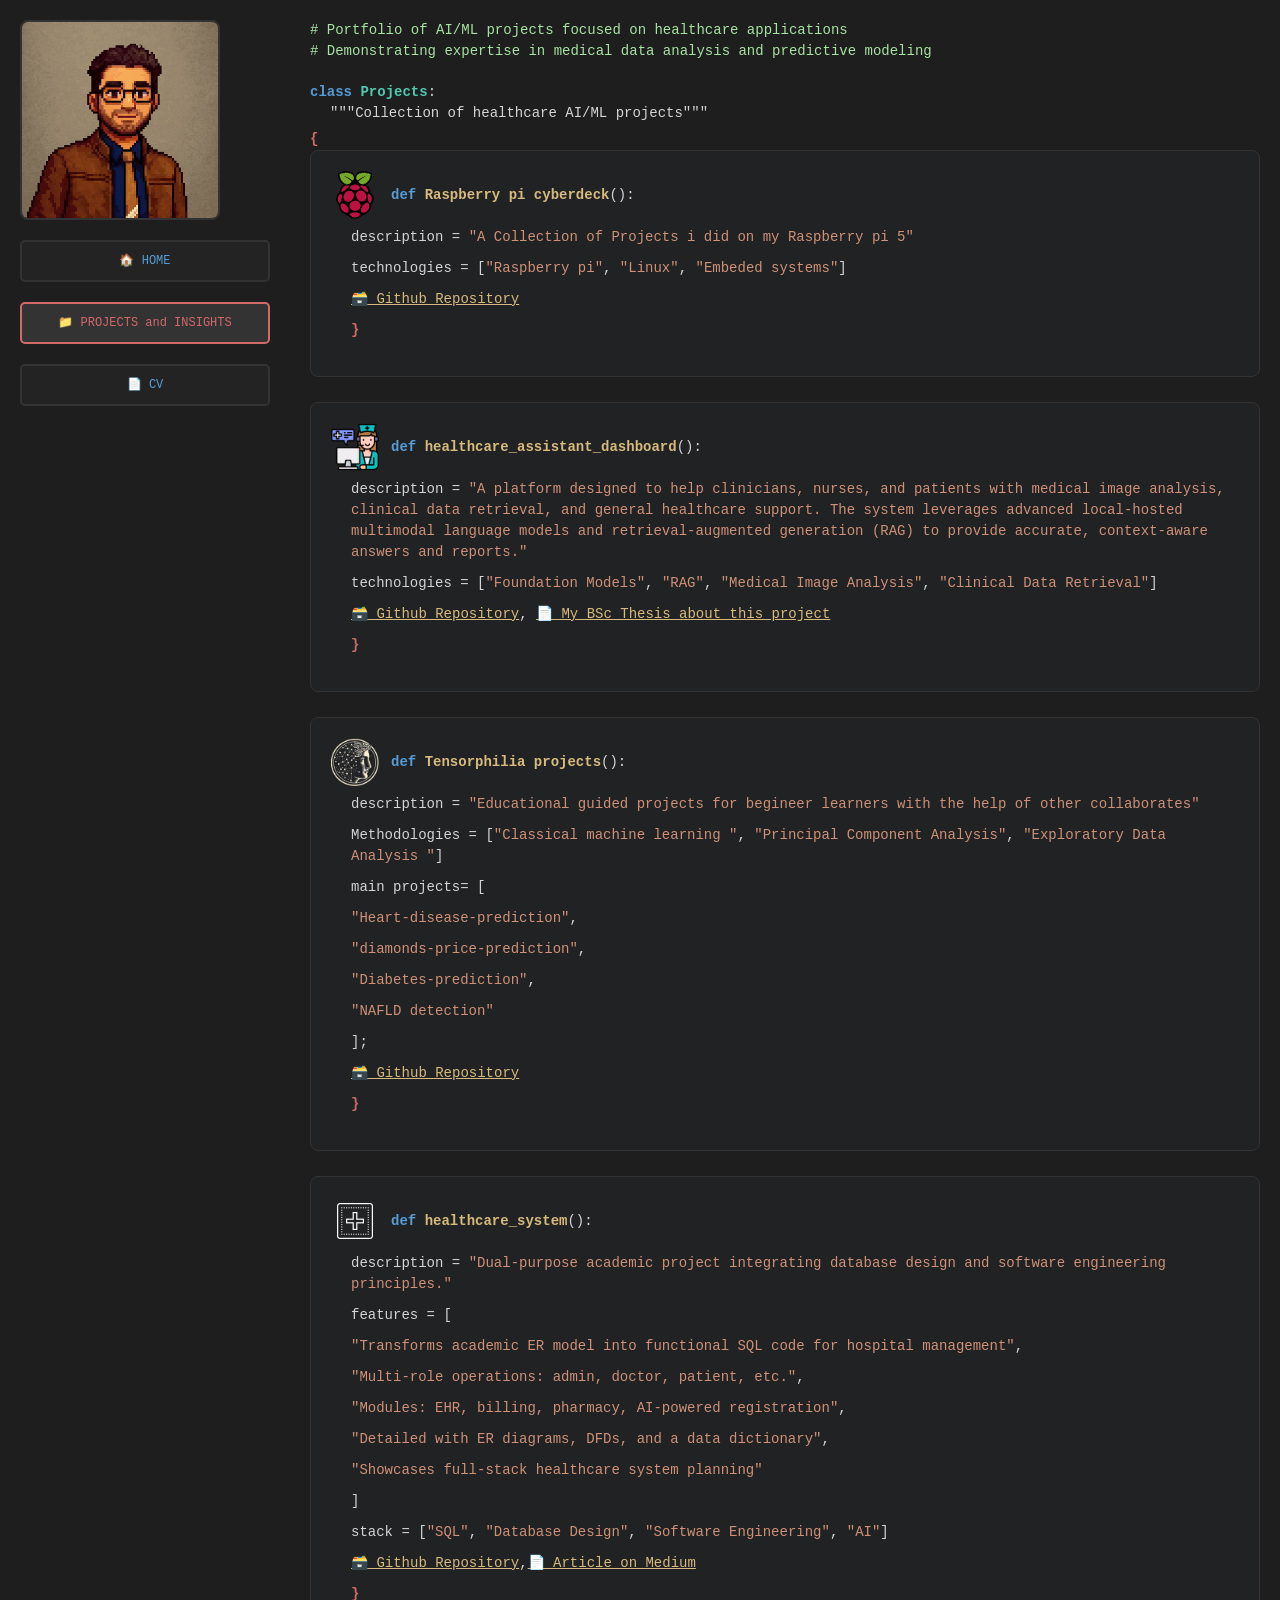
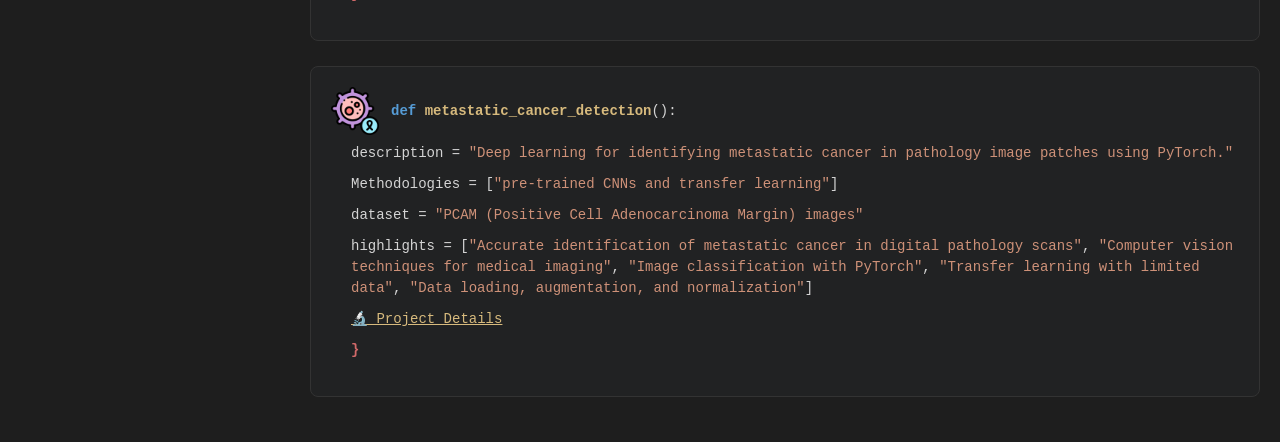
<file: projects.html>
<!DOCTYPE html>
<html lang="en">
<head>
    <meta charset="UTF-8">
    <meta name="viewport" content="width=device-width, initial-scale=1.0">
    <title>Sina RAHIMIAN - Projects</title>
    <link rel="stylesheet" href="style.css">
</head>
<body>
    <div class="container">
        <div class="profile-section">
            <img src="images/pfp.jpg" alt="Profile" class="profile-image">
            <div style="display: flex; flex-direction: column; gap: 10px; width: 100%;">
                <a href="index.html" class="nav-button">🏠 HOME</a>
                <a href="#" class="nav-button active">📁 PROJECTS and INSIGHTS</a>
                <a href="Sina_Rahimian_CV.pdf" class="nav-button" target="_blank" rel="noopener">📄 CV</a>
            </div>
        </div>

        <div class="code-section">
            <div class="comment"># Portfolio of AI/ML projects focused on healthcare applications</div>
            <div class="comment"># Demonstrating expertise in medical data analysis and predictive modeling</div>
            <div class="section-break"></div>
            <div><span class="keyword">class</span> <span class="class-name">Projects</span>:</div>
            <div class="property">    """Collection of healthcare AI/ML projects"""</div>
            <div class="brace">    {</div>
            <div class="project-card">
                <div style="display:flex;align-items:center;gap:12px;margin-bottom:8px;">
                    <img src="images/icons8-raspberry-pi-48.png" alt="Raspberry pi logo" style="width:48px;height:48px;object-fit:cover;border-radius:6px;">
                    <div class="method" style="margin:0;">    <span class="keyword">def</span> <span class="function-name">Raspberry pi cyberdeck</span>():</div>
                </div>
                <div class="method-body">        description = <span class="string">"A Collection of Projects i did on my Raspberry pi 5"</span></div>
                <div class="method-body">        technologies = [<span class="string">"Raspberry pi"</span>, <span class="string">"Linux"</span>, <span class="string">"Embeded systems"</span>]</div>
                <div class="method-body"><a href="https://github.com/srssina/My_Cyberdeck" class="project-link">🗃️ Github Repository</a></div>
                <div class="method"><span class="brace">}</span></div>
            </div>

            <div class="project-card">
                <div style="display:flex;align-items:center;gap:12px;margin-bottom:8px;">
                    <img src="images/medical-support_15560019.png" alt="Healthcare Assistant Dashboard" style="width:48px;height:48px;object-fit:cover;border-radius:6px;">
                    <div class="method" style="margin:0;">    <span class="keyword">def</span> <span class="function-name">healthcare_assistant_dashboard</span>():</div>
                </div>
                <div class="method-body">        description = <span class="string">"A platform designed to help clinicians, nurses, and patients with medical image analysis, clinical data retrieval, and general healthcare support. The system leverages advanced local-hosted multimodal language models and retrieval-augmented generation (RAG) to provide accurate, context-aware answers and reports."</span></div>
                <div class="method-body">        technologies = [<span class="string">"Foundation Models"</span>, <span class="string">"RAG"</span>, <span class="string">"Medical Image Analysis"</span>, <span class="string">"Clinical Data Retrieval"</span>]</div>
                <div class="method-body"><a href="https://github.com/srssina/MedGemma-Powered-Medical-Assistant" class="project-link">🗃️ Github Repository</a>, <a href="MedGemma_Powered_Medical_Assistant__A_Lightweight_Multimodal_Clinical_Support_System_with_Retrieval_Augmented_Generation.pdf" class="project-link" target="_blank" rel="noopener">📄 My BSc Thesis about this project</a></div>
                <div class="method"><span class="brace">}</span></div>
            </div>

            <div class="project-card">
                <div style="display:flex;align-items:center;gap:12px;margin-bottom:8px;">
                    <img src="images/tensorphilia.png" alt="tensorphilia logo" style="width:48px;height:48px;object-fit:cover;border-radius:6px;">
                    
                    <div class="method" style="margin:0;">    <span class="keyword">def</span> <span class="function-name">Tensorphilia projects</span>():</div>
                </div>
                <div class="method-body">        description = <span class="string">"Educational guided projects for begineer learners with the help of other collaborates"</span></div>
                <div class="method-body">        Methodologies = [<span class="string">"Classical machine learning "</span>, <span class="string">"Principal Component Analysis"</span>, <span class="string">"Exploratory Data Analysis "</span>]</div>
                <div class="method-body">main projects= [</div>
                <div class="method-body indent-1"><span class="string">"Heart-disease-prediction"</span>,</div>
                <div class="method-body indent-1"><span class="string">"diamonds-price-prediction"</span>,</div>
                <div class="method-body indent-1"><span class="string">"Diabetes-prediction"</span>,</div>
                <div class="method-body indent-1"><span class="string">"NAFLD detection"</span></div>
                <div class="method-body">];</div>
                <div class="method-body"><a href="https://github.com/tensorphilia/projects" class="project-link">🗃️ Github Repository</a></div>
                <div class="method"><span class="brace">}</span></div>
            </div>

            <div class="project-card">
                <div style="display:flex;align-items:center;gap:12px;margin-bottom:8px;">
                    <img src="images/icons8-hospital-48 (1).png" alt="Healthcare System Showcase" style="width:48px;height: 48px;object-fit:cover;border-radius:6px;">
                    
                    <div class="method" style="margin:0;">    <span class="keyword">def</span> <span class="function-name">healthcare_system</span>():</div>
                </div>
                <div class="method-body">        description = <span class="string">"Dual-purpose academic project integrating database design and software engineering principles."</span></div>
                <div class="method-body">        features = [</div>
                <div class="method-body indent-1"><span class="string">"Transforms academic ER model into functional SQL code for hospital management"</span>,</div>
                <div class="method-body indent-1"><span class="string">"Multi-role operations: admin, doctor, patient, etc."</span>,</div>
                <div class="method-body indent-1"><span class="string">"Modules: EHR, billing, pharmacy, AI-powered registration"</span>,</div>
                <div class="method-body indent-1"><span class="string">"Detailed with ER diagrams, DFDs, and a data dictionary"</span>,</div>
                <div class="method-body indent-1"><span class="string">"Showcases full-stack healthcare system planning"</span></div>
                <div class="method-body">        ]</div>
                <div class="method-body">        stack = [<span class="string">"SQL"</span>, <span class="string">"Database Design"</span>, <span class="string">"Software Engineering"</span>, <span class="string">"AI"</span>]</div>
                <div class="method-body"><a href="https://github.com/srssina/Healthcaresystem" class="project-link">🗃️ Github Repository</a>,<a href="https://medium.com/@SinaRahimian/healthcare-registration-in-the-age-of-ai-a-data-flow-overview-938eaa0a134e" class="project-link">📄 Article on Medium</a></div>
                <div class="method"><span class="brace">}</span></div>
            </div>

            <div class="project-card">
                <div style="display:flex;align-items:center;gap:12px;margin-bottom:8px;">
                    <img src="images/oncology.png" alt="Metastatic Cancer Detection" style="width:48px;height:48px;object-fit:cover;border-radius:6px;">
                    <div class="method" style="margin:0;">    <span class="keyword">def</span> <span class="function-name">metastatic_cancer_detection</span>():</div>
                </div>
                <div class="method-body">        description = <span class="string">"Deep learning for identifying metastatic cancer in pathology image patches using PyTorch."</span></div>
                <div class="method-body">        Methodologies  = [<span class="string">"pre-trained CNNs and transfer learning"</span>]</div>
                <div class="method-body">        dataset = <span class="string">"PCAM (Positive Cell Adenocarcinoma Margin) images"</span></div>
                <div class="method-body">        highlights = [<span class="string">"Accurate identification of metastatic cancer in digital pathology scans"</span>, <span class="string">"Computer vision techniques for medical imaging"</span>, <span class="string">"Image classification with PyTorch"</span>, <span class="string">"Transfer learning with limited data"</span>, <span class="string">"Data loading, augmentation, and normalization"</span>]</div>
                <div class="method-body"><a href="#" class="project-link">🔬 Project Details</a></div>
                <div class="method"><span class="brace">}</span></div>
            </div>

        </div>
    </div>
</body>
</html>
</file>
<file: style.css>
* {
    margin: 0;
    padding: 0;
    box-sizing: border-box;
}

body {
    background: #1e1e1e;
    color: #d4d4d4;
    font-family: 'Courier New', monospace;
    font-size: 14px;
    line-height: 1.5;
    overflow-x: auto;
}

.container {
    display: flex;
    min-height: 100vh;
    padding: 20px;
    gap: 20px;
}

.profile-section {
    flex: 0 0 250px;
    min-width: 250px;
    max-width: 250px;
    display: flex;
    flex-direction: column;
    gap: 20px;
}

.profile-image {
    width: 200px;
    height: 200px;
    border-radius: 8px;
    object-fit: cover;
    border: 2px solid #333;
}

.nav-button {
    background: #232323;
    border: 2px solid #333333;
    color: #569cd6;
    padding: 10px 15px;
    border-radius: 5px;
    cursor: pointer;
    font-family: 'Courier New', monospace;
    font-size: 12px;
    text-decoration: none;
    text-align: center;
    transition: all 0.3s ease;
    margin-bottom: 10px;
}

.nav-button:hover {
    background: #333333;
    border-color: #d7ba7d;
    color: #d7ba7d;
}

.nav-button.active {
    background: #333333;
    border-color: #d16969;
    color: #d16969;
}

.code-section {
    flex: 1;
    padding-left: 20px;
}

.profile-section, .enum-section, .code-section {
    background: none;
    color: inherit;
}

.comment {
    color: #a6e3a1;
}

.keyword {
    color: #569cd6;
    font-weight: bold;
}

.class-name {
    color: #4ec9b0;
    font-weight: bold;
}

.string {
    color: #ce9178;
}

.number {
    color: #b5cea8;
}

.boolean {
    color: #d16969;
}

.enum-section {
    margin-bottom: 30px;
    padding: 15px;
    border-left: 3px solid #333333;
}

.enum-title {
    color: #4ec9b0;
    font-weight: bold;
    margin-bottom: 10px;
}

.enum-items {
    margin-left: 20px;
    list-style: none;
}

.enum-items li {
    margin-bottom: 5px;
    position: relative;
}

.enum-items li:before {
    content: '';
    position: absolute;
    left: -15px;
    top: 8px;
    width: 4px;
    height: 4px;
    background: #a0a0a0;
    border-radius: 50%;
}

.brace {
    color: #d16969;
    font-weight: bold;
}

.property {
    margin-left: 20px;
    margin-bottom: 5px;
}

.method {
    margin-left: 20px;
    margin-bottom: 15px;
}

.method-body {
    margin-left: 40px;
    margin-bottom: 10px;
}

.indent-1 { margin-left: 20px; }
.indent-2 { margin-left: 40px; }
.indent-3 { margin-left: 60px; }

.highlight {
    background: #2a2d2e;
    color: #d4d4d4;
    padding: 2px 4px;
    border-radius: 3px;
}

.project-link {
    color: #d7ba7d;
    border-color: #333333;
}

.project-link:hover {
    border-color: #d7ba7d;
    background: rgba(215, 186, 125, 0.1);
}

.section-break {
    height: 20px;
}

.function-name {
    color: #d7ba7d;
    font-weight: bold;
}

/* project cards reset the .method/.method-body indent set above -
   scoped selector wins on specificity, no !important needed */
.project-card {
    background: rgba(42, 45, 46, 0.3);
    border: 1px solid #333333;
    border-radius: 8px;
    padding: 20px 20px 20px 40px;
    margin-bottom: 25px;
    transition: all 0.3s ease;
}

.project-card > div[style*='display:flex'] {
    margin-left: -20px; /* align image + function name with card padding */
}

.project-card .method,
.project-card .method-body {
    padding-left: 0;
    margin-left: 0;
}

@media (max-width: 768px) {
    .container {
        flex-direction: column;
        padding: 10px;
    }

    .profile-section {
        flex: none;
        align-items: center;
    }

    .profile-image {
        width: 150px;
        height: 150px;
    }

    .code-section {
        padding-left: 0;
    }
}
</file>
